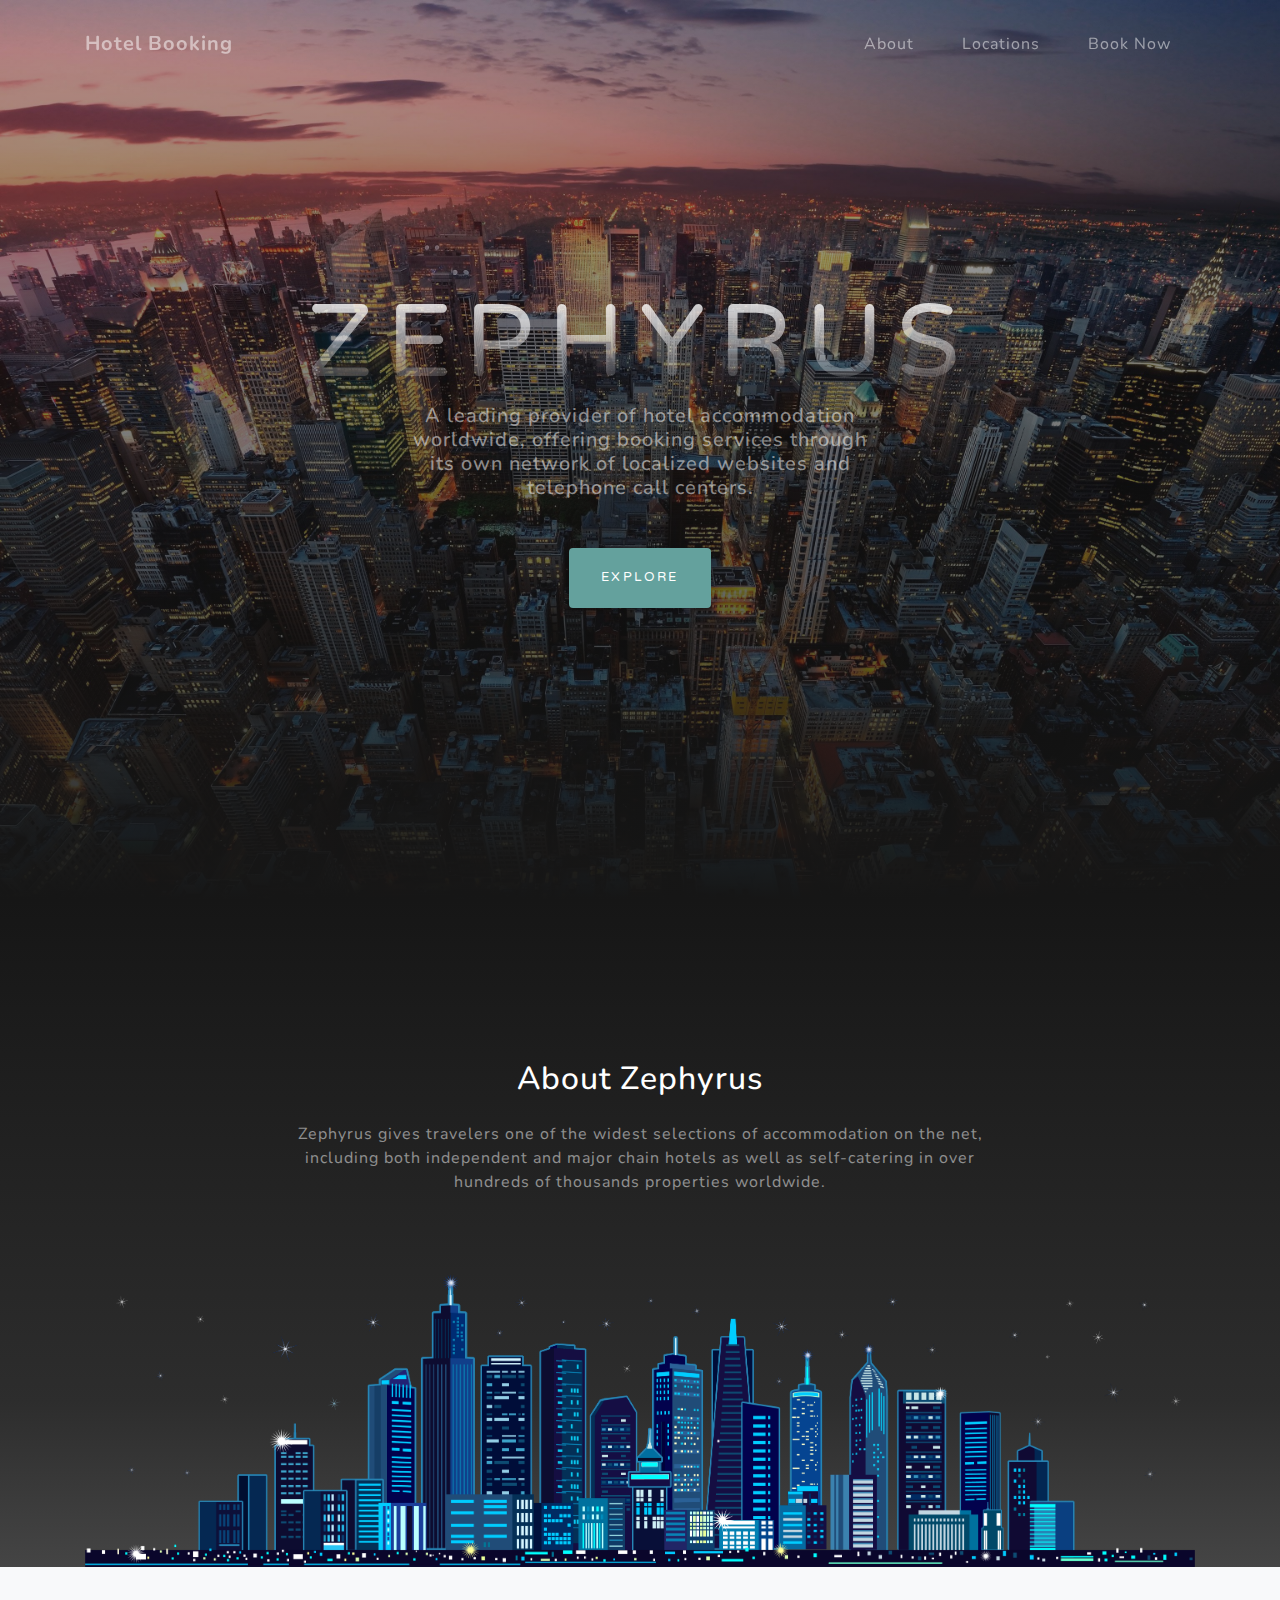
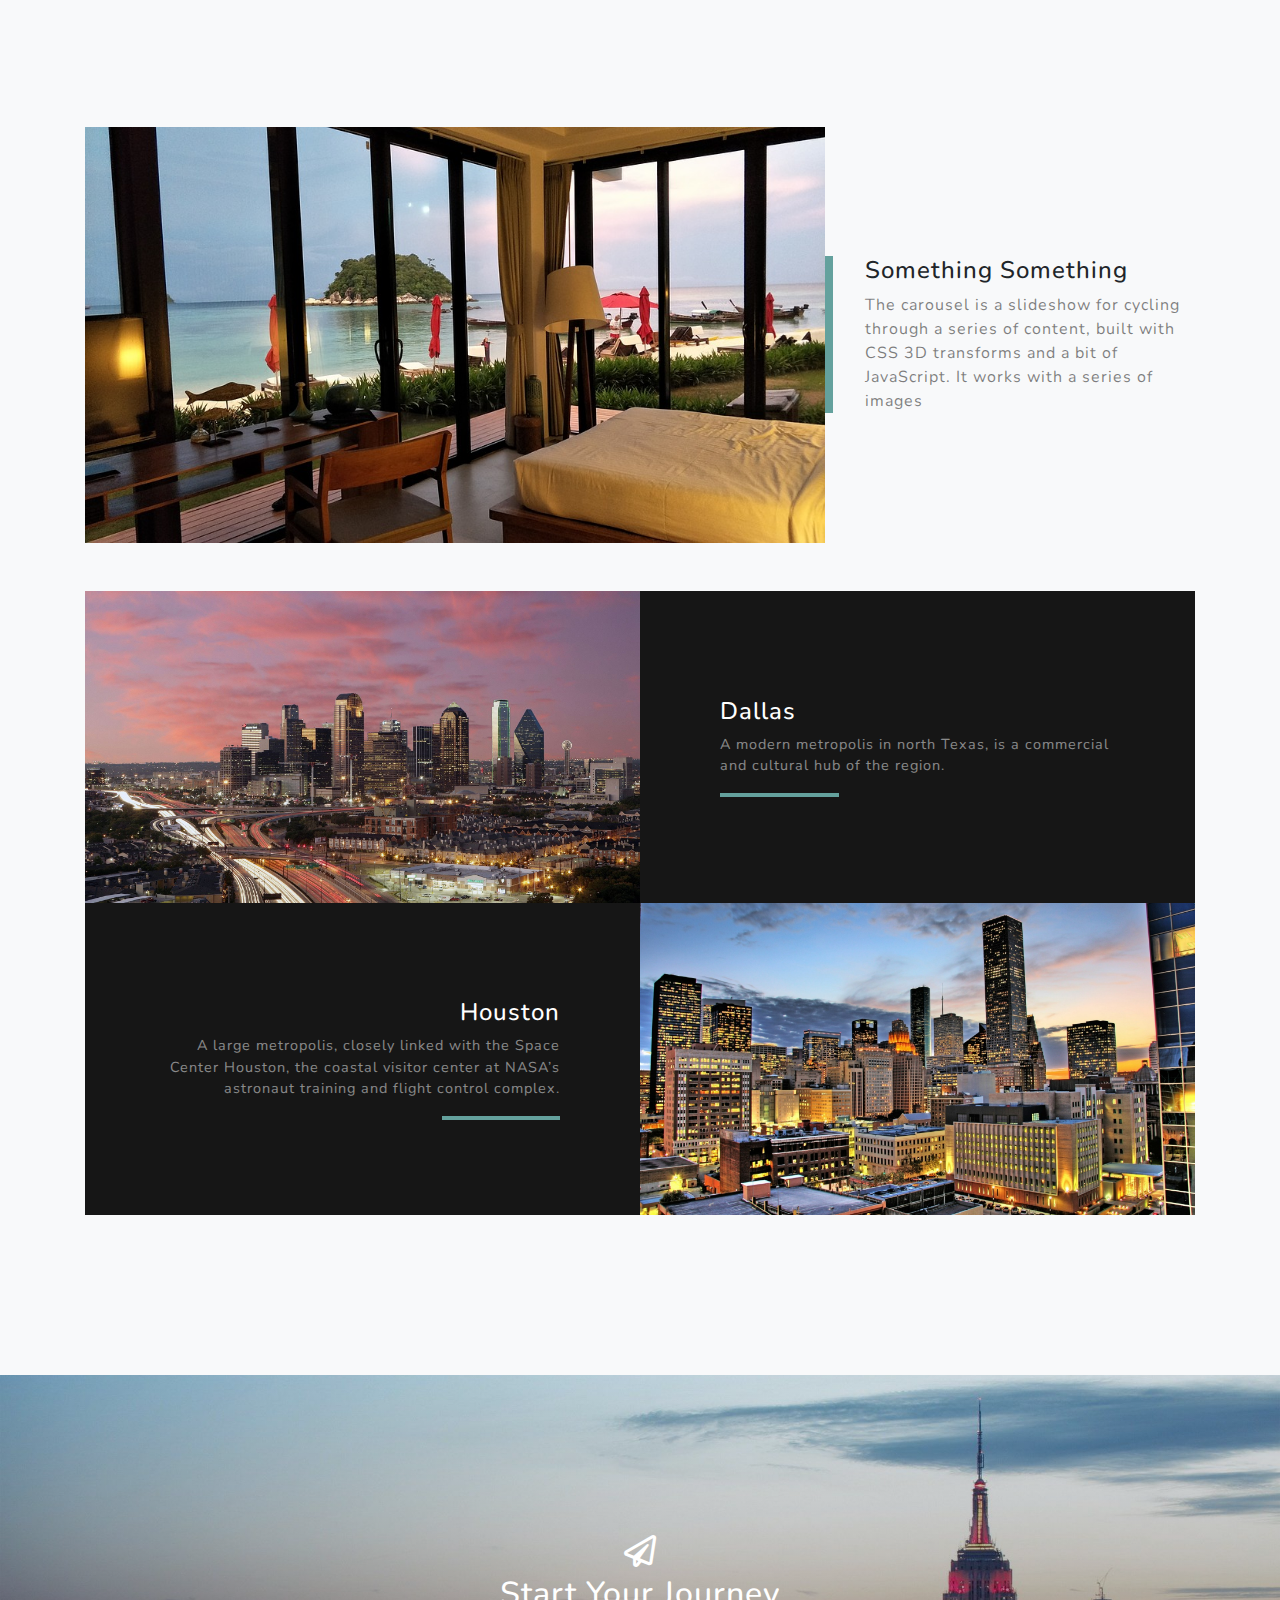
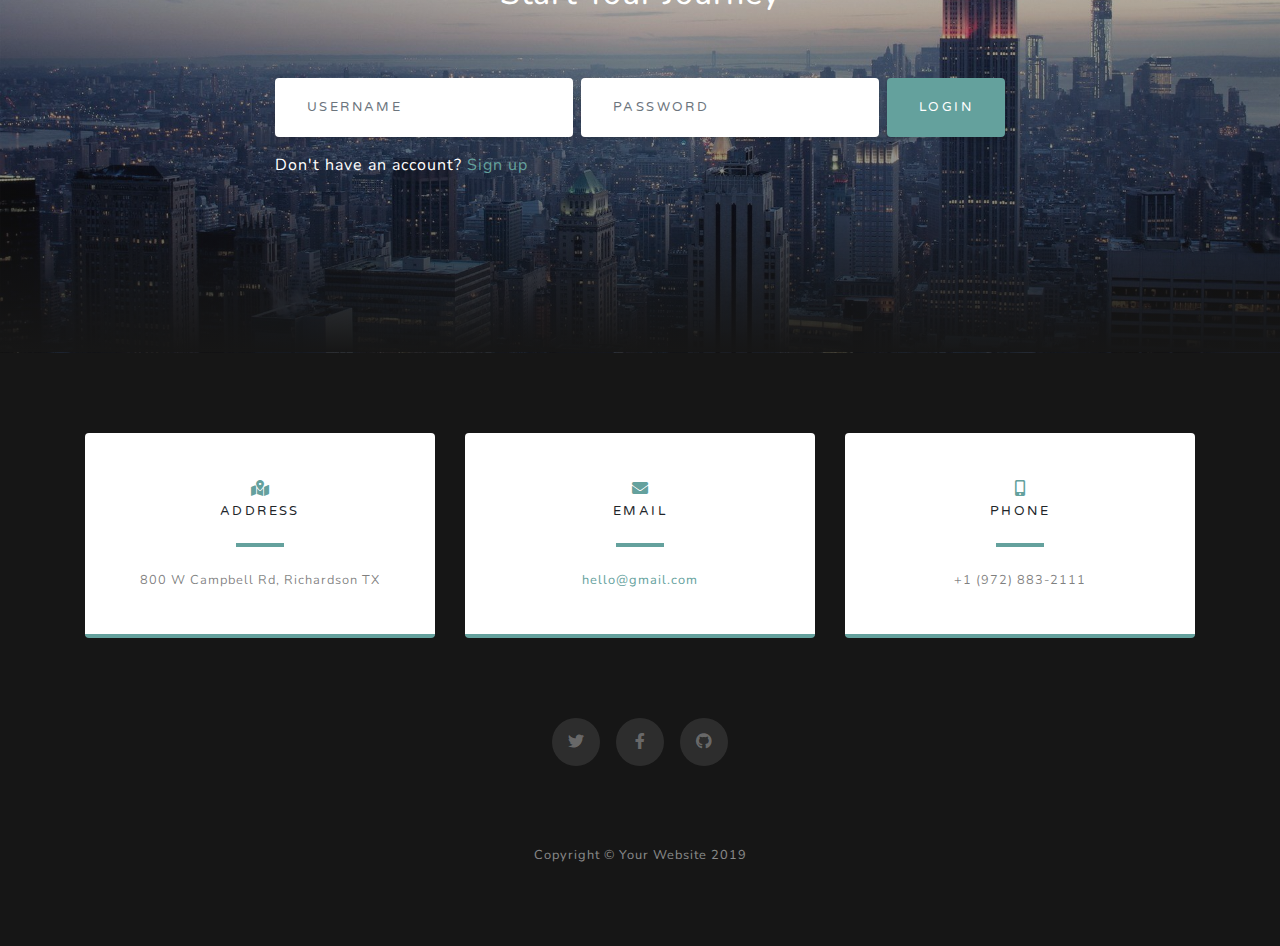
<file: index.html>
<!DOCTYPE html>
<html lang="en">

<head>

  <meta charset="utf-8">
  <meta name="viewport" content="width=device-width, initial-scale=1, shrink-to-fit=no">
  <meta name="description" content="">
  <meta name="author" content="">

  <title>Hotel Booking</title>

  <!-- Bootstrap CSS -->
  <link href="vendor/bootstrap/css/bootstrap.min.css" rel="stylesheet">

  <!-- Fonts -->
  <link href="vendor/fontawesome-free/css/all.min.css" rel="stylesheet">
  <link href="https://fonts.googleapis.com/css?family=Varela+Round" rel="stylesheet">
  <link href="https://fonts.googleapis.com/css?family=Nunito:200,200i,300,300i,400,400i,600,600i,700,700i,800,800i,900,900i" rel="stylesheet">

  <!-- Styles -->
  <link href="css/grayscale.css" rel="stylesheet">
  <script src="https://ajax.googleapis.com/ajax/libs/jquery/3.4.1/jquery.min.js"></script>
  <script src="js/newrule.js"></script>

</head>

<body id="page-top">

  <!-- Navigation -->
  <nav class="navbar navbar-expand-lg navbar-light fixed-top" id="mainNav">
    <div class="container">
      <a class="navbar-brand js-scroll-trigger" href="#page-top">Hotel Booking</a>
      <button class="navbar-toggler navbar-toggler-right" type="button" data-toggle="collapse" data-target="#navbarResponsive" aria-controls="navbarResponsive" aria-expanded="false" aria-label="Toggle navigation">
        Menu
        <i class="fas fa-bars"></i>
      </button>
      <div class="collapse navbar-collapse" id="navbarResponsive">
        <ul class="navbar-nav ml-auto">
          <li class="nav-item">
            <a class="nav-link js-scroll-trigger" href="#about">About</a>
          </li>
          <li class="nav-item">
            <a class="nav-link js-scroll-trigger" href="#projects">Locations</a>
          </li>
          <li class="nav-item">
            <a class="nav-link js-scroll-trigger" href="#signup">Book Now</a>
          </li>
        </ul>
      </div>
    </div>
  </nav>

  <!-- Header -->
  <header class="masthead">
    <div class="container d-flex h-100 align-items-center">
      <div class="mx-auto text-center">
        <h1 id="hhead" class="mx-auto my-0 text-uppercase">Zephyrus</h1>
        <h2 class="text-white-50 mx-auto mt-2 mb-5">A leading provider of hotel accommodation worldwide, offering booking services through its own network of localized websites and telephone call centers.</h2>
        <a href="#about" class="btn btn-primary js-scroll-trigger">Explore</a>
      </div>
    </div>
  </header>

  <!-- About Section -->
  <section id="about" class="about-section text-center">
    <div class="container">
      <div class="row">
        <div class="col-lg-8 mx-auto">
          <h2 class="text-white mb-4">About Zephyrus</h2>
          <p class="text-white-50">Zephyrus gives travelers one of the widest selections of accommodation on the net, including both independent and major chain hotels as well as self-catering in over hundreds of thousands properties worldwide.</p>
        </div>
      </div>
      <img src="img/876543.png" class="img-fluid" alt="">
    </div>
  </section>

  <!-- Rooms Section -->
  <section id="projects" class="projects-section bg-light">
    <div class="container">

      <!-- Featured Project Row -->
      <div class="row align-items-center no-gutters mb-4 mb-lg-5">
        <div class="col-xl-8 col-lg-7">
          <img class="img-fluid mb-3 mb-lg-0" src="img/beachroom.jpg" alt="">
        </div>
        <div class="col-xl-4 col-lg-5">
          <div class="featured-text text-center text-lg-left">
            <h4>Something Something</h4>
            <p class="text-black-50 mb-0">The carousel is a slideshow for cycling through a series of content, built with CSS 3D transforms and a bit of JavaScript. It works with a series of images</p>
          </div>
        </div>
      </div>

      <!-- Project One Row -->
      <div class="row justify-content-center no-gutters mb-5 mb-lg-0">
        <div class="col-lg-6">
          <img class="img-fluid" src="img/dallas.jpg" alt="">
        </div>
        <div class="col-lg-6">
          <div class="bg-black text-center h-100 project">
            <div class="d-flex h-100">
              <div class="project-text w-100 my-auto text-center text-lg-left">
                <h4 class="text-white">Dallas</h4>
                <p class="mb-0 text-white-50">A modern metropolis in north Texas, is a commercial and cultural hub of the region.</p>
                <hr class="d-none d-lg-block mb-0 ml-0">
              </div>
            </div>
          </div>
        </div>
      </div>

      <!-- Project Two Row -->
      <div class="row justify-content-center no-gutters">
        <div class="col-lg-6">
          <img class="img-fluid" src="img/houston.jpg" alt="">
        </div>
        <div class="col-lg-6 order-lg-first">
          <div class="bg-black text-center h-100 project">
            <div class="d-flex h-100">
              <div class="project-text w-100 my-auto text-center text-lg-right">
                <h4 class="text-white">Houston</h4>
                <p class="mb-0 text-white-50">A large metropolis, closely linked with the Space Center Houston, the coastal visitor center at NASA’s astronaut training and flight control complex.</p>
                <hr class="d-none d-lg-block mb-0 mr-0">
              </div>
            </div>
          </div>
        </div>
      </div>

    </div>
  </section>

  <!-- Signup Section -->
  <section id="signup" class="signup-section">
    <div class="container">
      <div class="row">
        <div class="col-md-10 col-lg-8 mx-auto text-center">

          <i class="far fa-paper-plane fa-2x mb-2 text-white"></i>
          <h2 class="text-white mb-5">Start Your Journey</h2>

          <form class="form-inline d-flex" action = "signin.php" method = "POST">

            <input type="text" id= "username_from_login" name="username_from_login" class="login-form form-control flex-fill mr-0 mr-sm-2 mb-3 mb-sm-0" placeholder="Username">
            <input type="password" id = "password_from_login" name="password_from_login" class="login-form form-control flex-fill mr-0 mr-sm-2 mb-3 mb-sm-0" placeholder="Password">
            <button type="submit" id="login-button" class="login-form btn btn-primary mx-auto">Login</button>
            <br/>
          </form>
          <form class="form-inline d-flex" action = "signup.php"method = "POST">
            <p class="login-form" id="signup-line">Don't have an account? <a href="#signup" onclick="return false;" id="signup-text">Sign up</a></p>
            <br/>
            <input type="text" id="firstname" name="firstname" class="signup-form form-control flex-fill mr-0 mr-sm-2 mb-3 mb-sm-0" placeholder="Firstname">
            <input type="text" id = "lastname" name="lastname" class="signup-form form-control flex-fill mr-0 mr-sm-2 mb-3 mb-sm-0" placeholder="Lastname">
            <input type="email" id="email_notsure" name="email_from_signup" class="signup-form resetwidth form-control flex-fill mr-0 mr-sm-2 mb-3 mb-sm-0" placeholder="Email (Should contain @)">
            <!-- <br/>
            <p class="error_message">Invalid Email Format!</p> -->
            <input type="password" id="password_notsure" name="password_from_signup" class="signup-form resetwidth form-control flex-fill mr-0 mr-sm-2 mb-3 mb-sm-0" placeholder="Password (Length should be at least eight characters)">
            <!-- <br/>
            <p class="error_message">Invalid Password Format!</p>
            <p class="note_info">The password field should be at least eight characters long</p>
            <br/> -->
            <button type="submit" id="signup-button" class="signup-form btn btn-primary mx-auto" >Sign up</button>


          </form>
        </div>
      </div>
    </div>
  </section>

  <!-- Contact Section -->
  <section class="contact-section bg-black">
    <div class="container">

      <div class="row">

        <div class="col-md-4 mb-3 mb-md-0">
          <div class="card py-4 h-100">
            <div class="card-body text-center">
              <i class="fas fa-map-marked-alt text-primary mb-2"></i>
              <h4 class="text-uppercase m-0">Address</h4>
              <hr class="my-4">
              <div class="small text-black-50">800 W Campbell Rd, Richardson TX</div>
            </div>
          </div>
        </div>

        <div class="col-md-4 mb-3 mb-md-0">
          <div class="card py-4 h-100">
            <div class="card-body text-center">
              <i class="fas fa-envelope text-primary mb-2"></i>
              <h4 class="text-uppercase m-0">Email</h4>
              <hr class="my-4">
              <div class="small text-black-50">
                <a href="#">hello@gmail.com</a>
              </div>
            </div>
          </div>
        </div>

        <div class="col-md-4 mb-3 mb-md-0">
          <div class="card py-4 h-100">
            <div class="card-body text-center">
              <i class="fas fa-mobile-alt text-primary mb-2"></i>
              <h4 class="text-uppercase m-0">Phone</h4>
              <hr class="my-4">
              <div class="small text-black-50">+1 (972) 883-2111</div>
            </div>
          </div>
        </div>
      </div>

      <div class="social d-flex justify-content-center">
        <a href="#" class="mx-2">
          <i class="fab fa-twitter"></i>
        </a>
        <a href="#" class="mx-2">
          <i class="fab fa-facebook-f"></i>
        </a>
        <a href="#" class="mx-2">
          <i class="fab fa-github"></i>
        </a>
      </div>

    </div>
  </section>

  <!-- Footer -->
  <footer class="bg-black small text-center text-white-50">
    <div class="container">
      Copyright &copy; Your Website 2019
    </div>
  </footer>

  <!-- Bootstrap core JavaScript -->
  <script src="vendor/jquery/jquery.min.js"></script>
  <script src="vendor/bootstrap/js/bootstrap.bundle.min.js"></script>

  <!-- Plugin JavaScript -->
  <script src="vendor/jquery-easing/jquery.easing.min.js"></script>

  <!-- Custom scripts for this template -->
  <script src="js/grayscale.js"></script>

</body>

</html>
</file>
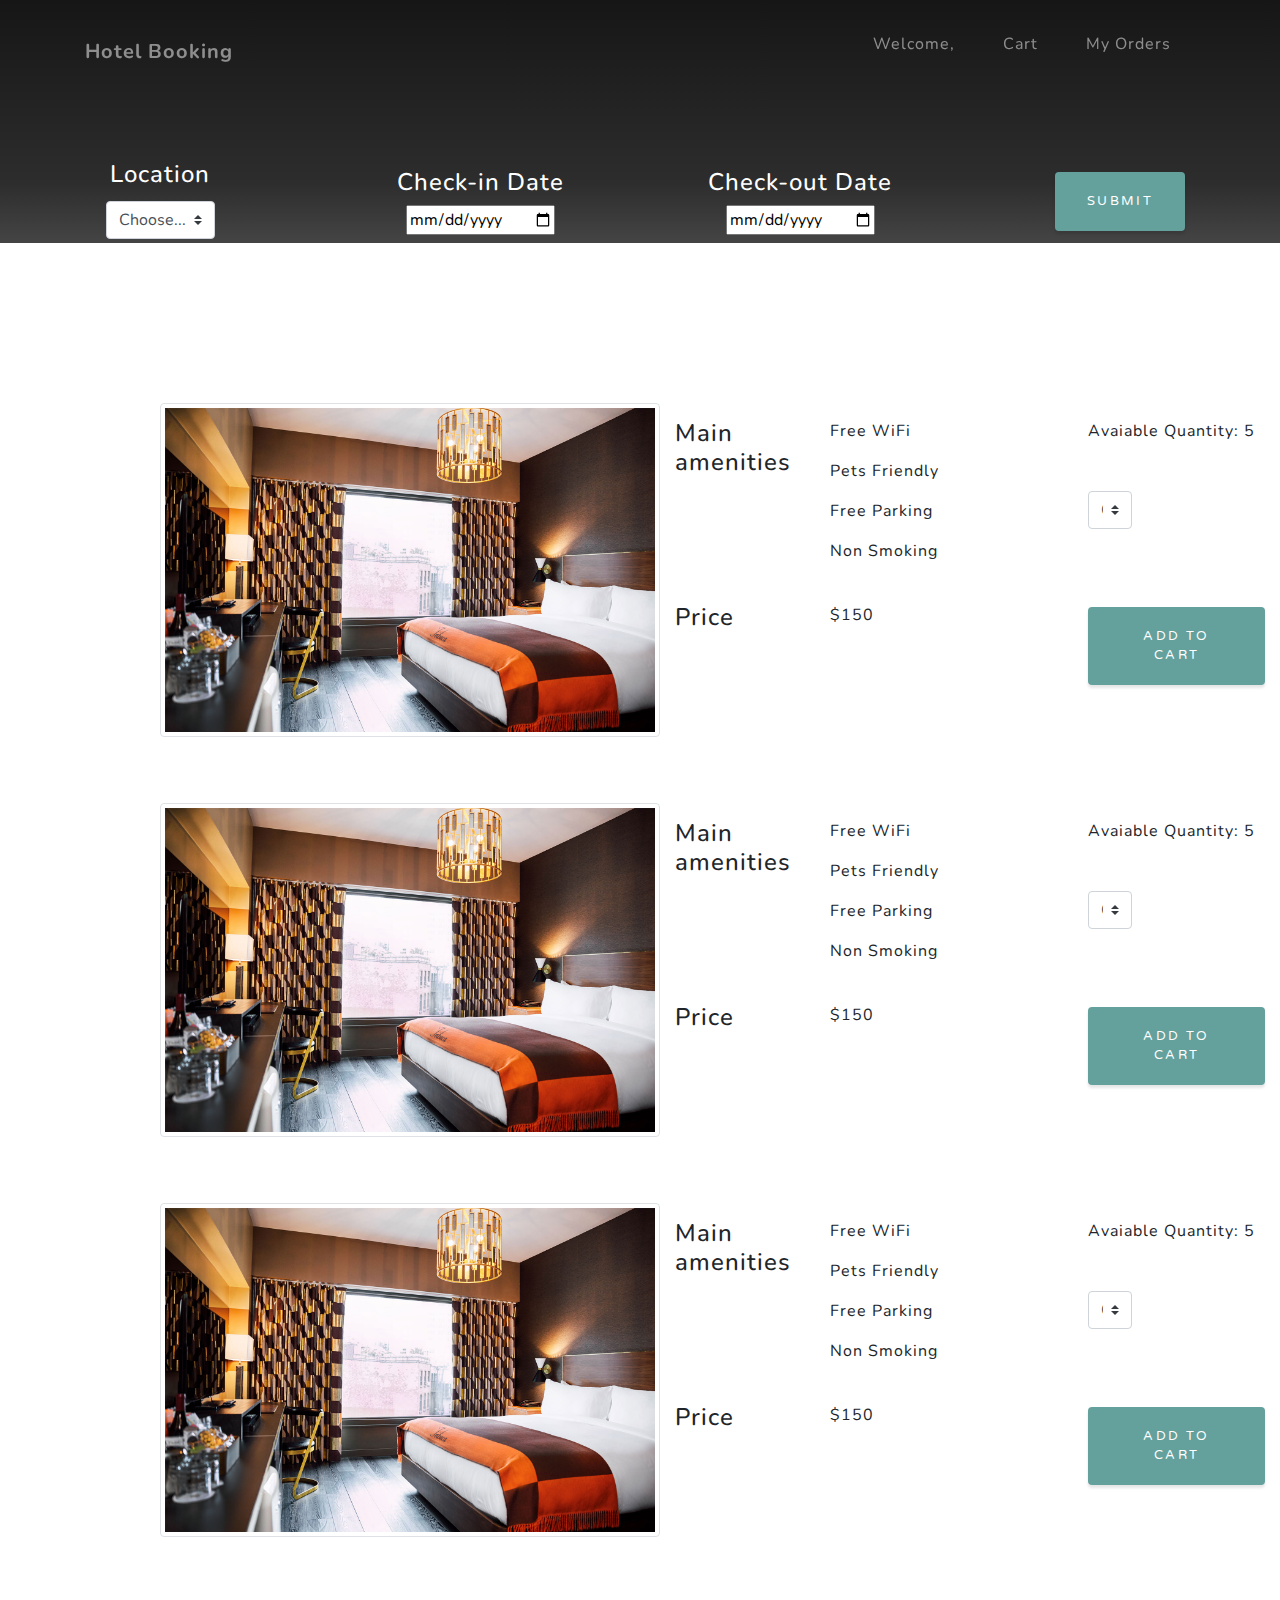
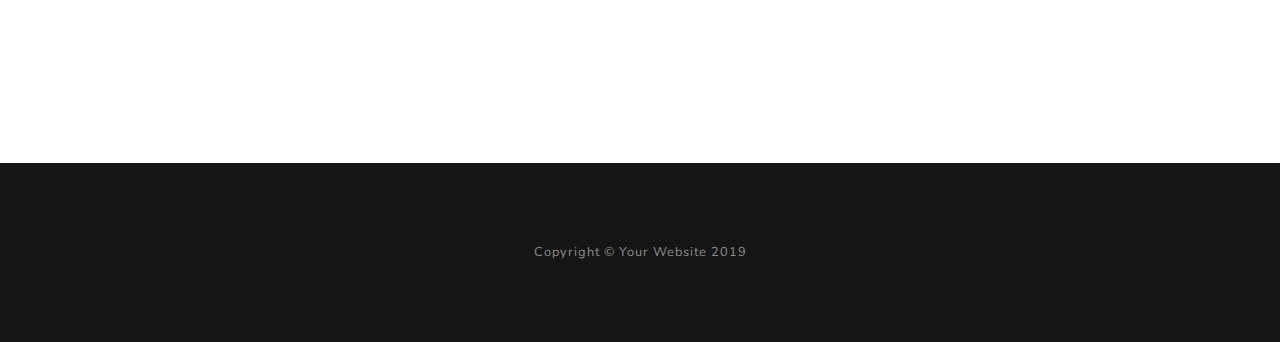
<file: booking page.html>
<!DOCTYPE html>
<html lang="en">

<head>

  <meta charset="utf-8">
  <meta name="viewport" content="width=device-width, initial-scale=1, shrink-to-fit=no">
  <meta name="description" content="">
  <meta name="author" content="">

  <title>Booking Page</title>

  <!-- Bootstrap CSS -->
  <link rel="stylesheet" href="https://stackpath.bootstrapcdn.com/bootstrap/4.3.1/css/bootstrap.min.css" integrity="sha384-ggOyR0iXCbMQv3Xipma34MD+dH/1fQ784/j6cY/iJTQUOhcWr7x9JvoRxT2MZw1T" crossorigin="anonymous">
  <link href="vendor/bootstrap/css/bootstrap.min.css" rel="stylesheet">

  <!-- Fonts -->
  <link href="vendor/fontawesome-free/css/all.min.css" rel="stylesheet">
  <link href="https://fonts.googleapis.com/css?family=Varela+Round" rel="stylesheet">
  <link href="https://fonts.googleapis.com/css?family=Nunito:200,200i,300,300i,400,400i,600,600i,700,700i,800,800i,900,900i" rel="stylesheet">

  <!-- Styles -->
  <link href="css/grayscale.css" rel="stylesheet">
  <script src="https://ajax.googleapis.com/ajax/libs/jquery/3.4.1/jquery.min.js"></script>
  <script src="js/booking_page.js"></script>

</head>

<body id="page-top">

  <!-- Navigation -->
  <nav class="navbar navbar-expand-lg navbar-light fixed-top" id="mainNav">
    <div class="container">
      <a class="navbar-brand js-scroll-trigger" href="#page-top">Hotel Booking</a>
      <button class="navbar-toggler navbar-toggler-right" type="button" data-toggle="collapse" data-target="#navbarResponsive" aria-controls="navbarResponsive" aria-expanded="false" aria-label="Toggle navigation">
        Menu
        <i class="fas fa-bars"></i>
      </button>
      <div class="collapse navbar-collapse" id="navbarResponsive">
        <ul class="navbar-nav ml-auto">
          <li class="nav-item">
            <p class="nav-link">Welcome,</p>
          </li>
          <li class="nav-item">
            <a class="nav-link" href="" onclick="return false">Cart</a>
          </li>
          <li class="nav-item">
            <a class="nav-link" href="" onclick="return false"> My Orders</a>
          </li>
        </ul>
      </div>
    </div>
  </nav>

  <!-- DropDown Section -->
  <div class="dropdown about-section mx-auto text-center">
    <form class="form-inline d-flex">
      <div class="four-layer">
        <h4 class="text-white">Location</h4>
        <select class="custom-select my-1 mr-sm-0" name="location">
          <option selected>Choose...</option>
          <option value="1">Dallas</option>
          <option value="2">Houston</option>
        </select>      
      </div>
      <div class="four-layer">
        <h4 class="text-white">Check-in Date</h4>
        <input type="date" id="start" name="checkin">
      </div>
      <div class="four-layer">
        <h4 class="text-white">Check-out Date</h4>
        <input type="date" id="start" name="checkout">
      </div>    
      <button type="submit" class="btn btn-primary my-1 mx-auto">Submit</button>
    </form>
  </div>


  <!-- Show Details -->
  <section class="details">
    <div class="single_entity">
      <img src="img/Deluxe-King.jpg" class="rounded float-left img-thumbnail" alt="King bed" width="500" height="600">
      <dl class="row ml-auto">
        <dt class="col-sm-3 h4 mt-3">Main amenities</dt>
        <dd class="col-sm-5 mt-3">
          <p>Free WiFi</p>
          <p>Pets Friendly</p>
          <p>Free Parking</p>
          <p>Non Smoking</p>
        </dd>
        <dd class="col-sm-4 mt-3">
          <p>Avaiable Quantity: 5</p>
          <select class="custom-select quantity_select">
            <option selected>Qty: 1</option>
            <option value="1">1</option>
            <option value="2">2</option>
            <option value="3">3</option>
            <option value="4">4</option>
            <option value="5">5</option>
            <option value="6">5+</option>
          </select>
        </dd>
        <dt class="col-sm-3 h4 mt-3">Price</dt>
        <dd class="col-sm-5 mt-3">
          <p>$150</p>
        </dd>
        <dd class="col-sm-4 mt-3">
          <button type="submit" class="btn btn-primary my-1 mx-auto">Add to cart</button>
        </dd>
      </dl>
    </div>

    <div class="single_entity">
      <img src="img/Deluxe-King.jpg" class="rounded float-left img-thumbnail" alt="King bed" width="500" height="600">
      <dl class="row ml-auto">
        <dt class="col-sm-3 h4 mt-3">Main amenities</dt>
        <dd class="col-sm-5 mt-3">
          <p>Free WiFi</p>
          <p>Pets Friendly</p>
          <p>Free Parking</p>
          <p>Non Smoking</p>
        </dd>
        <dd class="col-sm-4 mt-3">
          <p>Avaiable Quantity: 5</p>
          <select class="custom-select quantity_select">
            <option selected>Qty: 1</option>
            <option value="1">1</option>
            <option value="2">2</option>
            <option value="3">3</option>
            <option value="4">4</option>
            <option value="5">5</option>
            <option value="6">5+</option>
          </select>
        </dd>
        <dt class="col-sm-3 h4 mt-3">Price</dt>
        <dd class="col-sm-5 mt-3">
          <p>$150</p>
        </dd>
        <dd class="col-sm-4 mt-3">
          <button type="submit" class="btn btn-primary my-1 mx-auto">Add to cart</button>
        </dd>
      </dl>
    </div>

    <div class="single_entity">
      <img src="img/Deluxe-King.jpg" class="rounded float-left img-thumbnail" alt="King bed" width="500" height="600">
      <dl class="row ml-auto">
        <dt class="col-sm-3 h4 mt-3">Main amenities</dt>
        <dd class="col-sm-5 mt-3">
          <p>Free WiFi</p>
          <p>Pets Friendly</p>
          <p>Free Parking</p>
          <p>Non Smoking</p>
        </dd>
        <dd class="col-sm-4 mt-3">
          <p>Avaiable Quantity: 5</p>
          <select class="custom-select quantity_select">
            <option selected>Qty: 1</option>
            <option value="1">1</option>
            <option value="2">2</option>
            <option value="3">3</option>
            <option value="4">4</option>
            <option value="5">5</option>
            <option value="6">5+</option>
          </select>
        </dd>
        <dt class="col-sm-3 h4 mt-3">Price</dt>
        <dd class="col-sm-5 mt-3">
          <p>$150</p>
        </dd>
        <dd class="col-sm-4 mt-3">
          <button type="submit" class="btn btn-primary my-1 mx-auto">Add to cart</button>
        </dd>
      </dl>
    </div>




  </section>

  <footer class="bg-black small text-center text-white-50">
    <div class="container">
      Copyright &copy; Your Website 2019
    </div>
  </footer>

  

  <!-- Bootstrap core JavaScript -->
  <script src="vendor/jquery/jquery.min.js"></script>
  <script src="vendor/bootstrap/js/bootstrap.bundle.min.js"></script>

  <!-- Plugin JavaScript -->
  <script src="vendor/jquery-easing/jquery.easing.min.js"></script>

  <!-- Custom scripts for this template -->
  <script src="js/grayscale.js"></script>
  <script src="https://code.jquery.com/jquery-3.3.1.slim.min.js" integrity="sha384-q8i/X+965DzO0rT7abK41JStQIAqVgRVzpbzo5smXKp4YfRvH+8abtTE1Pi6jizo" crossorigin="anonymous"></script>
  <script src="https://cdnjs.cloudflare.com/ajax/libs/popper.js/1.14.7/umd/popper.min.js" integrity="sha384-UO2eT0CpHqdSJQ6hJty5KVphtPhzWj9WO1clHTMGa3JDZwrnQq4sF86dIHNDz0W1" crossorigin="anonymous"></script>
  <script src="https://stackpath.bootstrapcdn.com/bootstrap/4.3.1/js/bootstrap.min.js" integrity="sha384-JjSmVgyd0p3pXB1rRibZUAYoIIy6OrQ6VrjIEaFf/nJGzIxFDsf4x0xIM+B07jRM" crossorigin="anonymous"></script>

</body>

</html>
</file>
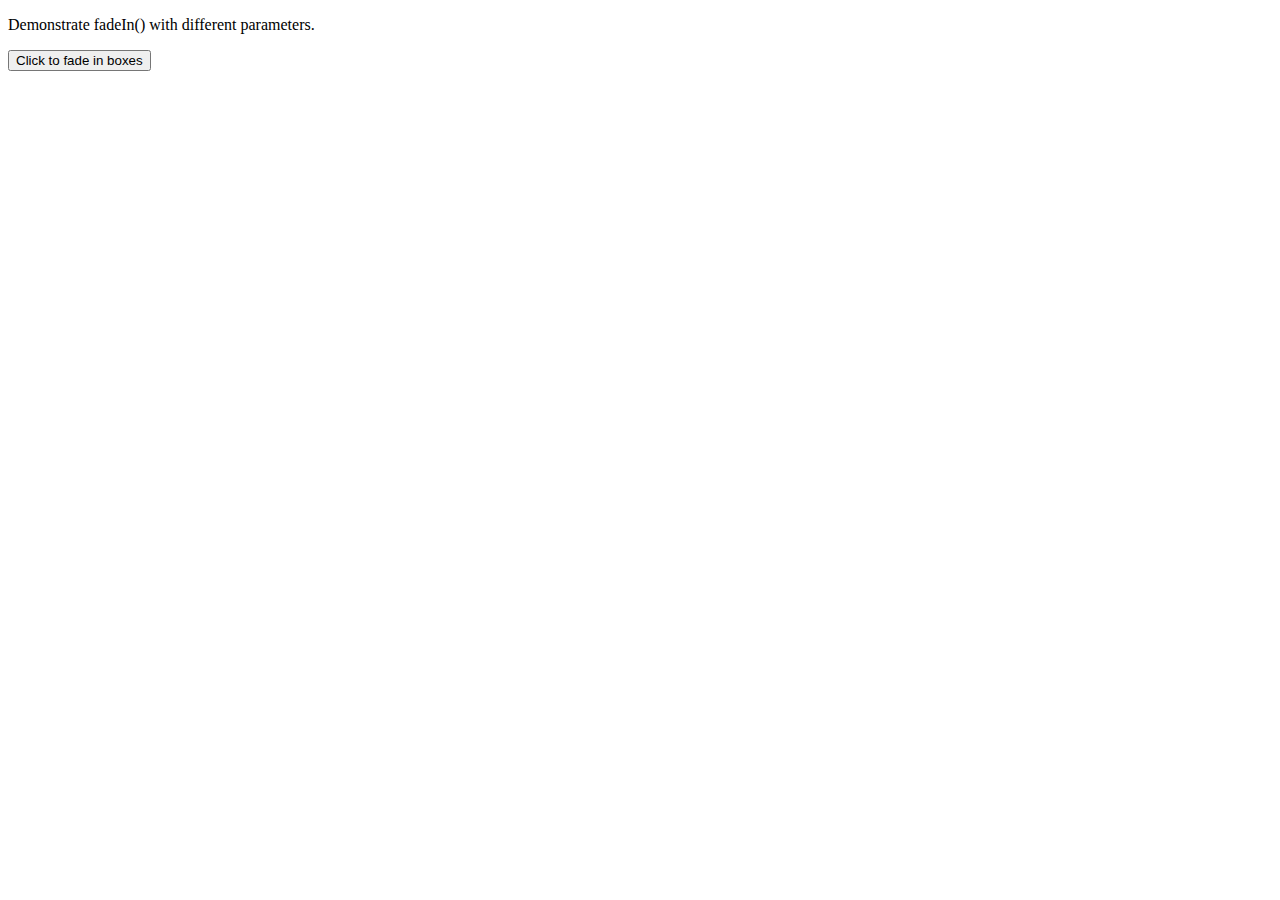
<file: test.html>
<!DOCTYPE html>
<html>
<head>
<script src="https://ajax.googleapis.com/ajax/libs/jquery/3.4.1/jquery.min.js"></script>
<script src="js/newrule.js"></script>
</head>
<body>

<p>Demonstrate fadeIn() with different parameters.</p>

<button>Click to fade in boxes</button><br><br>

<div id="div1" style="width:80px;height:80px;display:none;background-color:red;"></div><br>
<div id="div2" style="width:80px;height:80px;display:none;background-color:green;"></div><br>
<div id="div3" style="width:80px;height:80px;display:none;background-color:blue;"></div>

</body>
</html>
</file>
<file: css/grayscale.css>
/*!
 * Start Bootstrap - Grayscale v5.0.9 (https://startbootstrap.com/template-overviews/grayscale)
 * Copyright 2013-2019 Start Bootstrap
 * Licensed under MIT (https://github.com/BlackrockDigital/startbootstrap-grayscale/blob/master/LICENSE)
 */

#mainNav {
  min-height: 56px;
  background-color: #fff;
}

#mainNav .navbar-toggler {
  font-size: 80%;
  padding: 0.75rem;
  color: #64a19d;
  border: 1px solid #64a19d;
}

#mainNav .navbar-toggler:focus {
  outline: none;
}

#mainNav .navbar-brand {
  color: #161616;
  font-weight: 700;
  padding: .9rem 0;
}

#mainNav .navbar-nav .nav-item:hover {
  color: fade(white, 80%);
  outline: none;
  background-color: transparent;
}

#mainNav .navbar-nav .nav-item:active, #mainNav .navbar-nav .nav-item:focus {
  outline: none;
  background-color: transparent;
}

@media (min-width: 992px) {
  #mainNav {
    padding-top: 0;
    padding-bottom: 0;
    border-bottom: none;
    background-color: transparent;
    transition: background-color 0.3s ease-in-out;
  }
  #mainNav .navbar-brand {
    padding: .5rem 0;
    color: rgba(255, 255, 255, 0.5);
  }
  #mainNav .nav-link {
    transition: none;
    padding: 2rem 1.5rem;
    color: rgba(255, 255, 255, 0.5);
  }
  #mainNav .nav-link:hover {
    color: rgba(255, 255, 255, 0.75);
  }
  #mainNav .nav-link:active {
    color: white;
  }
  #mainNav.navbar-shrink {
    background-color: #fff;
  }
  #mainNav.navbar-shrink .navbar-brand {
    color: #161616;
  }
  #mainNav.navbar-shrink .nav-link {
    color: #161616;
    padding: 1.5rem 1.5rem 1.25rem;
    border-bottom: 0.25rem solid transparent;
  }
  #mainNav.navbar-shrink .nav-link:hover {
    color: #64a19d;
  }
  #mainNav.navbar-shrink .nav-link:active {
    color: #467370;
  }
  #mainNav.navbar-shrink .nav-link.active {
    color: #64a19d;
    outline: none;
    border-bottom: 0.25rem solid #64a19d;
  }
}

.masthead {
  position: relative;
  width: 100%;
  height: auto;
  min-height: 35rem;
  padding: 15rem 0;
  background: linear-gradient(to bottom, rgba(22, 22, 22, 0.3) 0%, rgba(22, 22, 22, 0.7) 75%, #161616 100%), url("../img/492726.jpg");
  background-position: center;
  background-repeat: no-repeat;
  background-attachment: scroll;
  background-size: cover;
}

.masthead h1 {
  font-family: 'Varela Round';
  font-size: 2.5rem;
  line-height: 2.5rem;
  letter-spacing: 0.8rem;
  background: -webkit-linear-gradient(rgba(255, 255, 255, 0.9), rgba(255, 255, 255, 0));
  -webkit-text-fill-color: transparent;
  -webkit-background-clip: text;
}

.masthead h2 {
  max-width: 20rem;
  font-size: 1rem;
}

@media (min-width: 768px) {
  .masthead h1 {
    font-size: 4rem;
    line-height: 4rem;
  }
}

@media (min-width: 992px) {
  .masthead {
    height: 100vh;
    padding: 0;
  }
  .masthead h1 {
    font-size: 6.5rem;
    line-height: 6.5rem;
    letter-spacing: 0.8rem;
  }
  .masthead h2 {
    max-width: 30rem;
    font-size: 1.25rem;
  }
}

.btn {
  box-shadow: 0 0.1875rem 0.1875rem 0 rgba(0, 0, 0, 0.1) !important;
  padding: 1.25rem 2rem;
  font-family: 'Varela Round';
  font-size: 80%;
  text-transform: uppercase;
  letter-spacing: .15rem;
  border: 0;
}

.btn-primary {
  background-color: #64a19d;
}

.btn-primary:hover {
  background-color: #4f837f;
}

.btn-primary:focus {
  background-color: #4f837f;
  color: white;
}

.btn-primary:active {
  background-color: #467370 !important;
}

.about-section {
  padding-top: 10rem;
  background: linear-gradient(to bottom, #161616 0%, rgba(22, 22, 22, 0.9) 75%, rgba(22, 22, 22, 0.8) 100%);
}

.about-section p {
  margin-bottom: 5rem;
}

.projects-section {
  padding: 10rem 0;
}

.projects-section .featured-text {
  padding: 2rem;
}

@media (min-width: 992px) {
  .projects-section .featured-text {
    padding: 0 0 0 2rem;
    border-left: 0.5rem solid #64a19d;
  }
}

.projects-section .project-text {
  padding: 3rem;
  font-size: 90%;
}

@media (min-width: 992px) {
  .projects-section .project-text {
    padding: 5rem;
  }
  .projects-section .project-text hr {
    border-color: #64a19d;
    border-width: .25rem;
    width: 30%;
  }
}

.signup-section {
  padding: 10rem 0;
  background: linear-gradient(to bottom, rgba(22, 22, 22, 0.1) 0%, rgba(22, 22, 22, 0.5) 75%, #161616 100%), url("../img/123346.jpg");
  background-position: center;
  background-repeat: no-repeat;
  background-attachment: scroll;
  background-size: cover;
}

.signup-section .form-inline input {
  box-shadow: 0 0.1875rem 0.1875rem 0 rgba(0, 0, 0, 0.1) !important;
  padding: 1.25rem 2rem;
  height: auto;
  font-family: 'Varela Round';
  font-size: 80%;
  text-transform: uppercase;
  letter-spacing: 0.15rem;
  border: 0;
}

.contact-section {
  padding: 5rem 0 0;
}

.contact-section .card {
  border: 0;
  border-bottom: 0.25rem solid #64a19d;
}

.contact-section .card h4 {
  font-size: 0.8rem;
  font-family: 'Varela Round';
  text-transform: uppercase;
  letter-spacing: 0.15rem;
}

.contact-section .card hr {
  border-color: #64a19d;
  border-width: 0.25rem;
  width: 3rem;
}

.contact-section .social {
  margin-top: 5rem;
}

.contact-section .social a {
  text-align: center;
  height: 3rem;
  width: 3rem;
  background: rgba(255, 255, 255, 0.1);
  border-radius: 100%;
  line-height: 3rem;
  color: rgba(255, 255, 255, 0.3);
}

.contact-section .social a:hover {
  color: rgba(255, 255, 255, 0.5);
}

.contact-section .social a:active {
  color: #fff;
}

body {
  font-family: 'Nunito';
  letter-spacing: 0.0625em;
}

a {
  color: #64a19d;
}

a:focus, a:hover {
  text-decoration: none;
  color: #3c6360;
}

.bg-black {
  background-color: #161616 !important;
}

.bg-primary {
  background-color: #64a19d !important;
}

.text-primary {
  color: #64a19d !important;
}

footer {
  padding: 5rem 0;
}

#hhead {
  display: none;
}

.signup-section .form-inline p{
  color: white;
  margin-top: 1rem;
}

.signup-form, .login-form {
  margin-top: 1rem;
}

.resetwidth {
  width: 100%;
}

#signup-button {
  margin-top: 1rem;
}

.note_info {
  display: none;
}

.dropdown .form-inline .four-layer {
  
  width: 25%;
}

#book_search {
  padding-right: 2rem;
}

.details {
  padding: 10rem 0;
  /*background: linear-gradient(to bottom, #161616 0%, rgba(22, 22, 22, 0.9) 75%, rgba(22, 22, 22, 0.8) 100%);*/
  background-color: white;
}

.details .single_entity {
  height: 400px;
}

.details img {
  margin-left: 10rem;
}

.details select {
  margin-top: 2rem;
  width: 25%;
}
</file>
